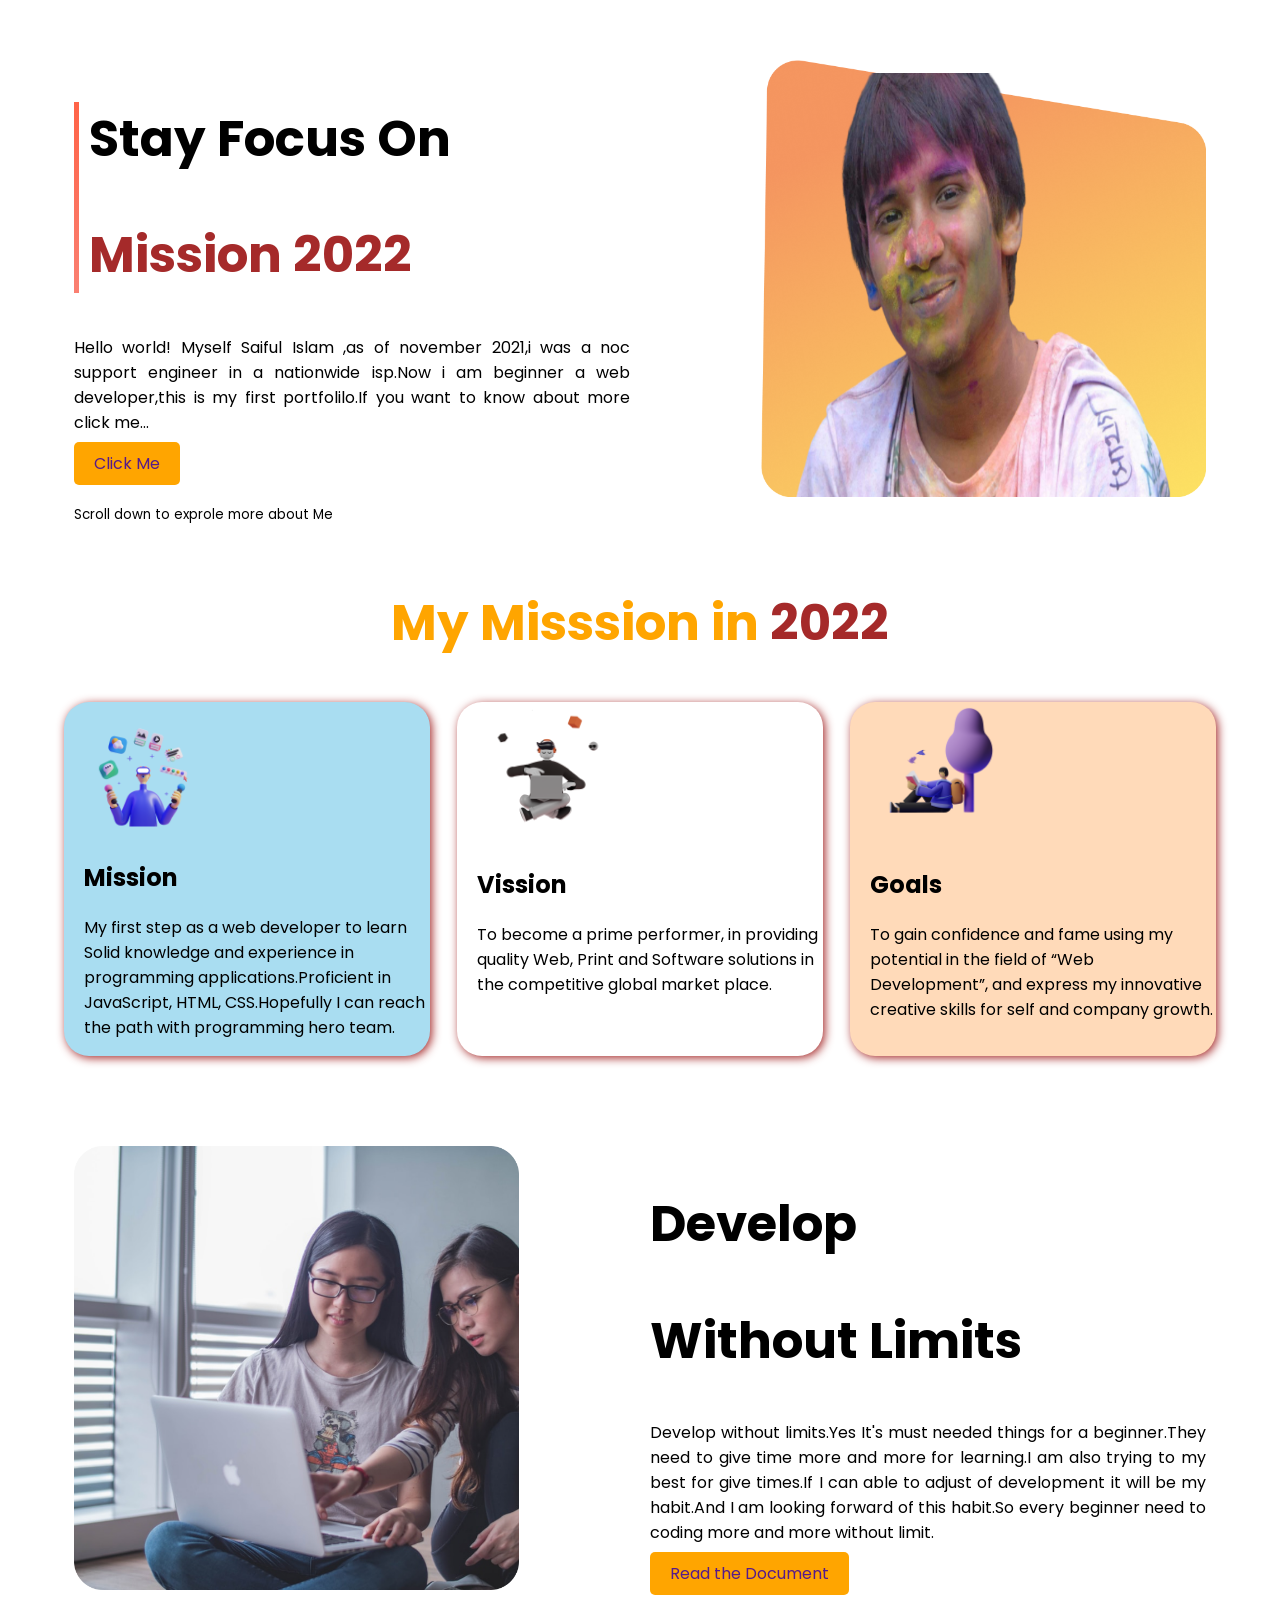
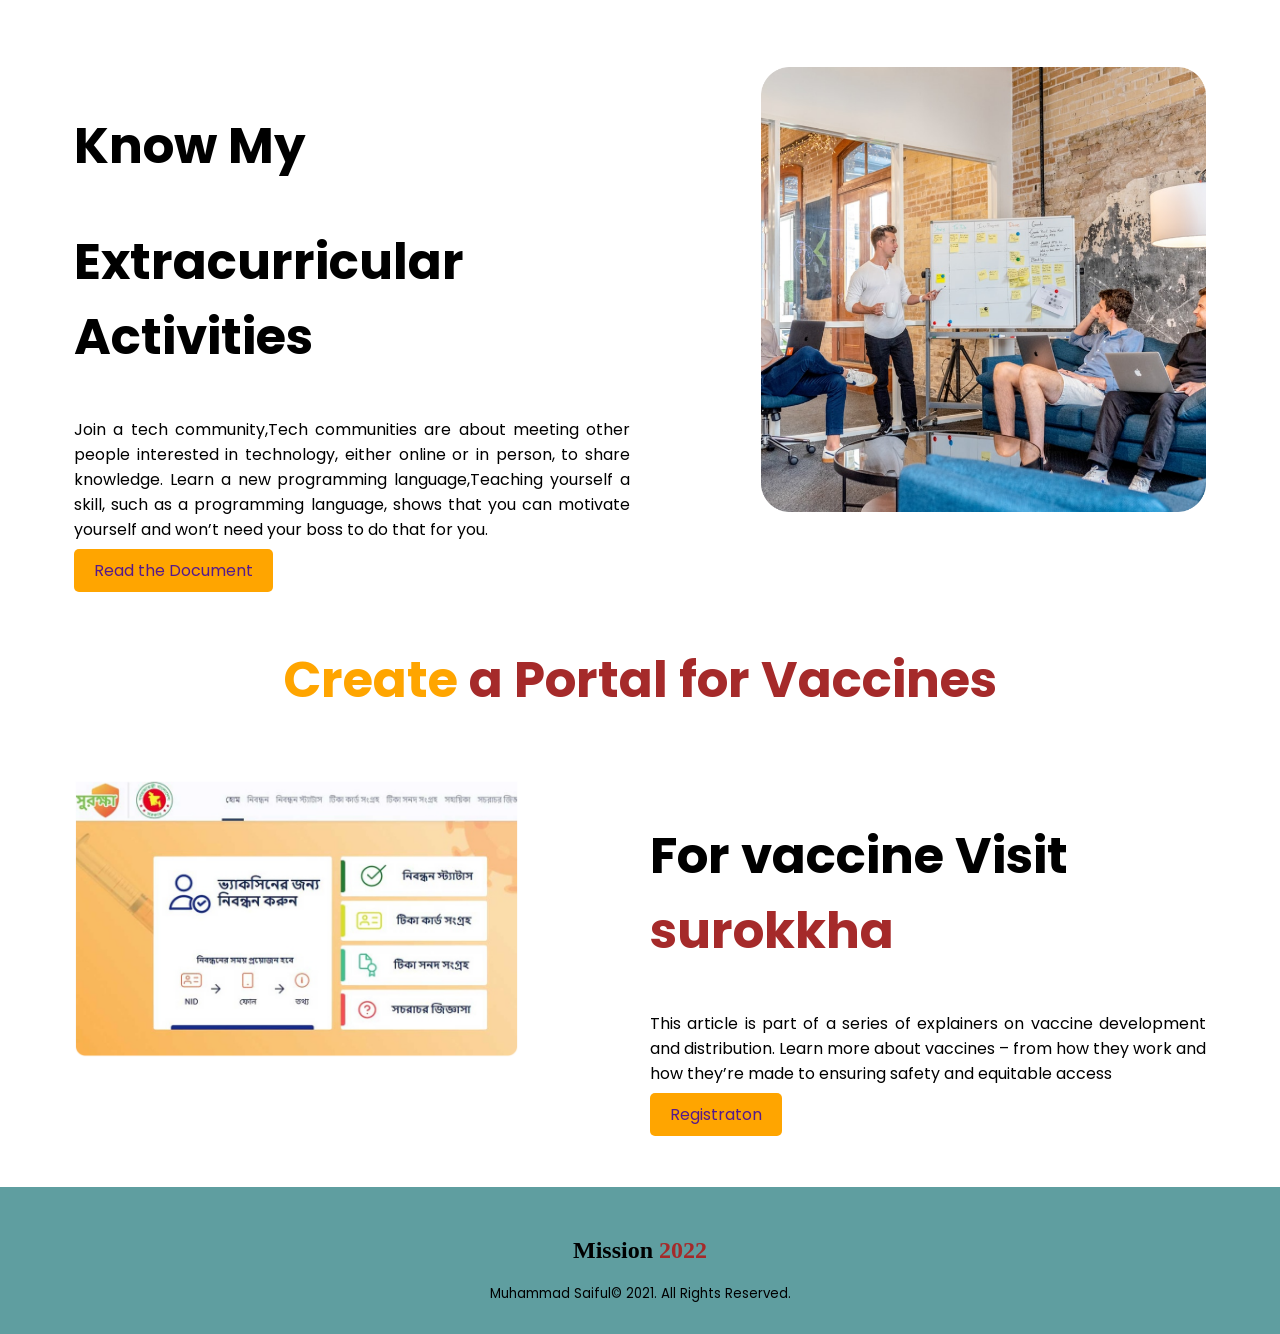
<file: index.html>
<!DOCTYPE html>
<html lang="en">

<head>
    <meta charset="UTF-8">
    <meta http-equiv="X-UA-Compatible" content="IE=edge">
    <meta name="viewport" content="width=device-width, initial-scale=1.0">
    <title>First Project</title>
    <link rel="preconnect" href="https://fonts.googleapis.com">
    <link rel="preconnect" href="https://fonts.gstatic.com" crossorigin>
    <link href="https://fonts.googleapis.com/css2?family=Luxurious+Roman&family=Poppins&display=swap" rel="stylesheet">
    <link rel="stylesheet" href="style.css">
</head>
<section class="flexible-continer">
    <div class="half-width">
        <div class="border">
            <h1>Stay Focus On</h1>
            <h1 class="color">Mission 2022</h1>
        </div>

        <p>Hello world! Myself Saiful Islam ,as of november 2021,i was a noc support engineer in a nationwide isp.Now i
            am beginner a web developer,this is my first portfolilo.If you want to know about more click me...</p>
        <a class="btn" href="">Click Me</a><br><br>
        <small>Scroll down to exprole more about Me</small>
    </div>
    <div class="half-width second-half">
        <img src="images/saiful.png" alt="">
    </div>

</section>
<section class="second-section">
    <h1 class="h2">My Misssion in <span class="color">2022</span></h1>
    <div class="middle-part">
        <div class="box-item mission-back-color ">
            <img src="images/illustrator-1.png" alt="">
            <h2>Mission</h2>
            <p>My first step as a web developer to learn Solid knowledge and experience in programming
                applications.Proficient in JavaScript, HTML, CSS.Hopefully I can reach the path with programming hero
                team.</p>
        </div>
        <div class="box-item vission-back-color ">
            <img src="images/illustrator-2.png" alt="">
            <h2>Vission</h2>
            <p>To become a prime performer, in providing quality Web, Print and Software solutions in the competitive
                global market place.</p>
        </div>
        <div class="box-item goals-back-color ">
            <img src="images/illustrator-3.png" alt="">
            <h2>Goals</h2>
            <p>To gain confidence and fame using my potential in the field of “Web Development”, and express my
                innovative creative skills for self and company growth.</p>

        </div>
    </div>
</section>
<section class="flexible-continer">
    <div class="half-width">
        <img src="images/coding.png" alt="">
    </div>
    <div class="half-width">
        <h1>Develop</h1>
        <h1>Without Limits</h1>
        <p>Develop without limits.Yes It's must needed things for a beginner.They need to give time more and more for
            learning.I am also trying to my best for give times.If I can able to adjust of development it will be my
            habit.And I am looking forward of this habit.So every beginner need to coding more and more without limit.
        </p>
        <a class="btn" href="">Read the Document</a>
    </div>
</section>
<section class="flexible-continer">
    <div class="half-width">
        <h1>Know My</h1>
        <h1>Extracurricular Activities</h1>
        <p>Join a tech community,Tech communities are about meeting other people interested in technology, either
            online or in person, to share knowledge.
            Learn a new programming language,Teaching yourself a skill, such as a programming language, shows that you
            can motivate yourself and won’t need your boss to do that for you.
        </p>
        <a class="btn" href="">Read the Document</a>
    </div>
    <div class="half-width second-half">
        <img src="images/project.png" alt="">
    </div>
</section>
<section>
    <h1 class="h2">Create <span class="color">a Portal for Vaccines</span></h1>
    <div class="flexible-continer">
        <div class="half-width">
            <img src="images/vaccine1.PNG" alt="">
        </div>
        <div class="half-width">
            <h1>For vaccine Visit<br><span class="color">surokkha</span></h1>
            <p>This article is part of a series of explainers on vaccine development and distribution. Learn more about
                vaccines – from how they work and how they’re made to ensuring safety and equitable access</p>
            <a class="btn" href="">Registraton</a>
        </div>
    </div>
</section>
<footer class="footer-section">
    <h2>Mission <span class="color">2022</span></h2>
    <small> Muhammad Saiful© 2021. All Rights Reserved.</small>
</footer>

<body>

</body>

</html>
</file>
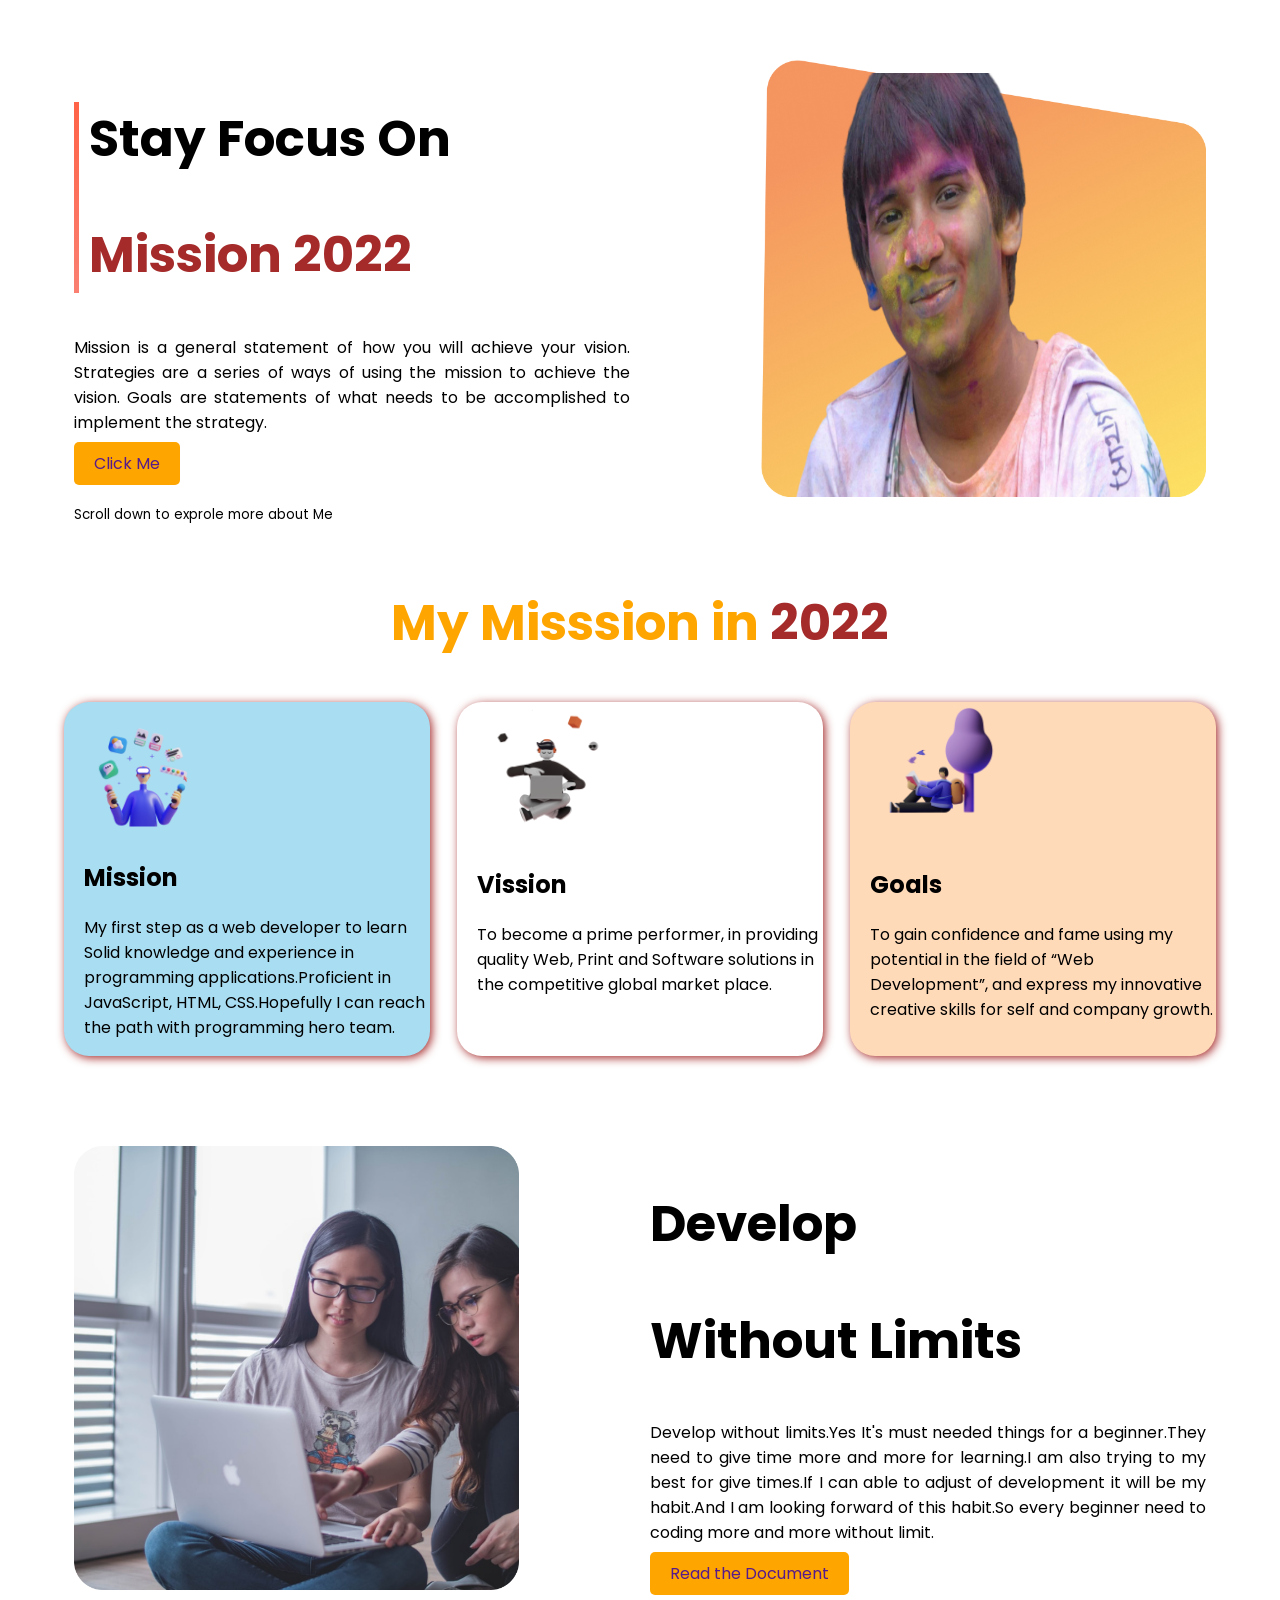
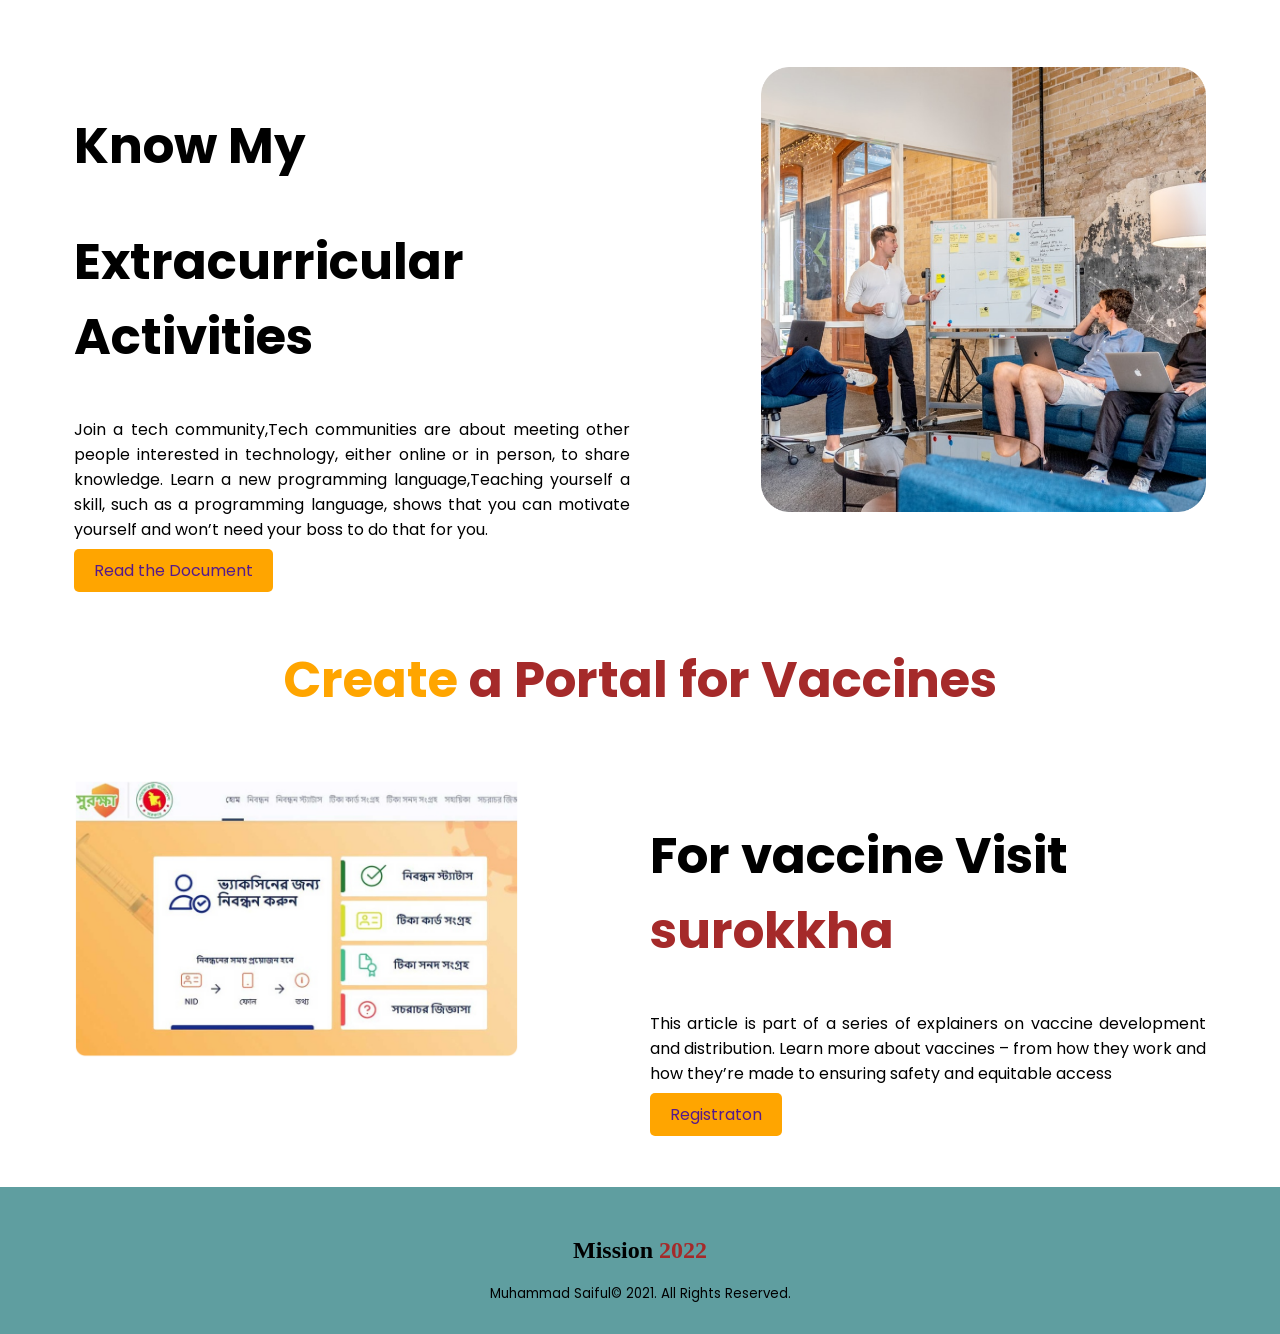
<file: inde.html>
<!DOCTYPE html>
<html lang="en">

<head>
    <meta charset="UTF-8">
    <meta http-equiv="X-UA-Compatible" content="IE=edge">
    <meta name="viewport" content="width=device-width, initial-scale=1.0">
    <title>First Project</title>
    <link rel="preconnect" href="https://fonts.googleapis.com">
    <link rel="preconnect" href="https://fonts.gstatic.com" crossorigin>
    <link href="https://fonts.googleapis.com/css2?family=Luxurious+Roman&family=Poppins&display=swap" rel="stylesheet">
    <link rel="stylesheet" href="style.css">
</head>
<section class="flexible-continer div">
    <div class="half-width">
        <div class="border">
            <h1>Stay Focus On</h1>
            <h1 class="color">Mission 2022</h1>
        </div>

        <p>Mission is a general statement of how you will achieve your vision. Strategies are a series of ways of
            using the mission to achieve the vision. Goals are statements of what needs to be accomplished to implement
            the strategy.</p>
        <a class="btn" href="">Click Me</a><br><br>
        <small>Scroll down to exprole more about Me</small>
    </div>
    <div class="half-width second-half">
        <img src="images/saiful.png" alt="">
    </div>

</section>
<section class="second-section">
    <h1 class="h2">My Misssion in <span class="color">2022</span></h1>
    <div class="middle-part">
        <div class="box-item mission-back-color ">
            <img src="images/illustrator-1.png" alt="">
            <h2>Mission</h2>
            <p>My first step as a web developer to learn Solid knowledge and experience in programming
                applications.Proficient in JavaScript, HTML, CSS.Hopefully I can reach the path with programming hero
                team.</p>
        </div>
        <div class="box-item vission-back-color ">
            <img src="images/illustrator-2.png" alt="">
            <h2>Vission</h2>
            <p>To become a prime performer, in providing quality Web, Print and Software solutions in the competitive
                global market place.</p>
        </div>
        <div class="box-item goals-back-color ">
            <img src="images/illustrator-3.png" alt="">
            <h2>Goals</h2>
            <p>To gain confidence and fame using my potential in the field of “Web Development”, and express my
                innovative creative skills for self and company growth.</p>

        </div>
    </div>
</section>
<section class="flexible-continer">
    <div class="half-width">
        <img src="images/coding.png" alt="">
    </div>
    <div class="half-width">
        <h1>Develop</h1>
        <h1>Without Limits</h1>
        <p>Develop without limits.Yes It's must needed things for a beginner.They need to give time more and more for
            learning.I am also trying to my best for give times.If I can able to adjust of development it will be my
            habit.And I am looking forward of this habit.So every beginner need to coding more and more without limit.
        </p>
        <a class="btn" href="">Read the Document</a>
    </div>
</section>
<section class="flexible-continer">
    <div class="half-width">
        <h1>Know My</h1>
        <h1>Extracurricular Activities</h1>
        <p>Join a tech community,Tech communities are about meeting other people interested in technology, either
            online or in person, to share knowledge.
            Learn a new programming language,Teaching yourself a skill, such as a programming language, shows that you
            can motivate yourself and won’t need your boss to do that for you.
        </p>
        <a class="btn" href="">Read the Document</a>
    </div>
    <div class="half-width second-half">
        <img src="images/project.png" alt="">
    </div>
</section>
<section>
    <h1 class="h2">Create <span class="color">a Portal for Vaccines</span></h1>
    <div class="flexible-continer">
        <div class="half-width">
            <img src="images/vaccine1.PNG" alt="">
        </div>
        <div class="half-width">
            <h1>For vaccine Visit<br><span class="color">surokkha</span></h1>
            <p>This article is part of a series of explainers on vaccine development and distribution. Learn more about
                vaccines – from how they work and how they’re made to ensuring safety and equitable access</p>
            <a class="btn" href="">Registraton</a>
        </div>
    </div>
</section>
<footer class="footer-section">
    <h2>Mission <span class="color">2022</span></h2>
    <small> Muhammad Saiful© 2021. All Rights Reserved.</small>
</footer>

<body>

</body>

</html>
</file>
<file: style.css>
body{
    font-family: 'Poppins', sans-serif;
    margin: 0;
}
.flexible-continer{
    display: flex;
    justify-content: space-between;
    margin: 50px 5%;
}
.second-section {
    margin:0 5%;
}
.half-width{
    width: 50%;
    text-align: justify;
    padding: 10px;
}
.half-width img{
    width: 80%;
}
.second-half {
    text-align: right;
}
h1{
    font-size: 50px;
    text-align: left;
}
.h2{
    text-align: center;
    color: orange;
}
.color{
    color: brown;
}
.btn{
    text-decoration: none;
    background-color: orange;
    padding: 10px 20px;
    border-radius: 5px;
}
.border{
    border-left: 5px solid ;
    border-image: linear-gradient(tomato,salmon);
    border-image-slice: 1;
    padding-left: 10px;
}
.box-item img{
    width: 40%;
}
.middle-part{
    display: flex;
    justify-content: space-between;
    margin-bottom: 80px;
}
.box-item{
    width: 30%;
    padding-left: 20px;
    border-radius: 25px;
    box-shadow: 2px 2px 10px brown;

}
.mission-back-color{
    background-color: rgb(169, 221, 241);
}
.vission-back-color{
    background-color:white;
}

.goals-back-color{
    background-color: peachpuff;
}

footer h2 {
    text-align: center;
    font-family:serif;
}
footer small{
    text-align: center;
    display: block;
}
.footer-section{
    background-color:cadetblue;
    padding: 30px;
}
</file>
